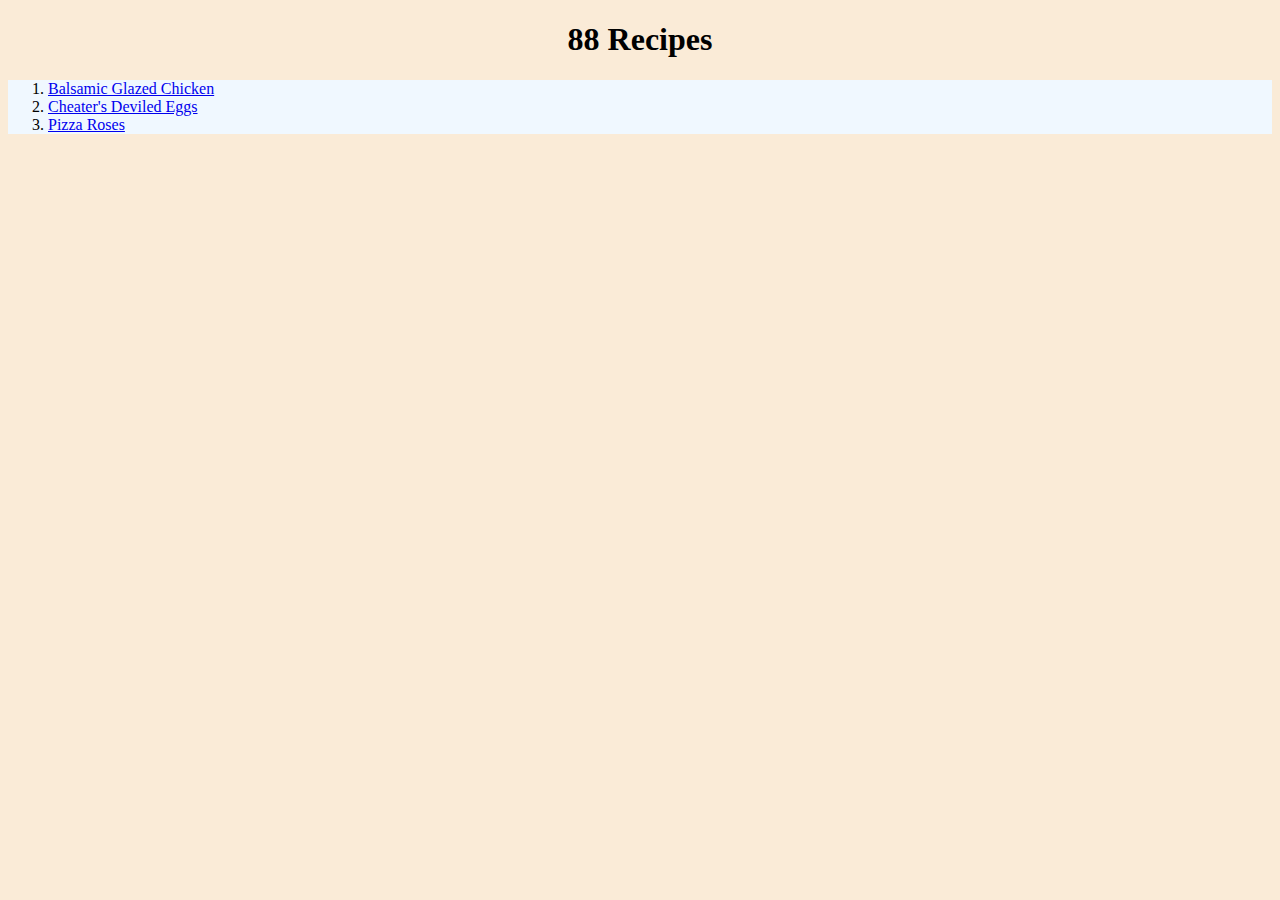
<file: index.html>
<!DOCTYPE html>
<html lang="en">
<head>
    <meta charset="UTF-8">
    <meta http-equiv="X-UA-Compatible" content="IE=edge">
    <meta name="viewport" content="width=device-width, initial-scale=1.0">
    <link href="style.css" media="screen" rel="stylesheet" type="text/css">
    <title>88 Recipes</title>
</head>
<body>
    <h1>88 Recipes</h1>
    <div id="recipe-list">
        <ol>
            <li><a href = "./recipes/balsamic-glazed-chicken.html" target="_blank">Balsamic Glazed Chicken</a></li>
            <li><a href = "./recipes/cheaters-deviled-eggs.html" target="_blank">Cheater's Deviled Eggs</a></li>
            <li><a href = "./recipes/pizza-roses.html" target="_blank">Pizza Roses</a></li>
        </ol>
    </div>
</body>
</html>
</file>
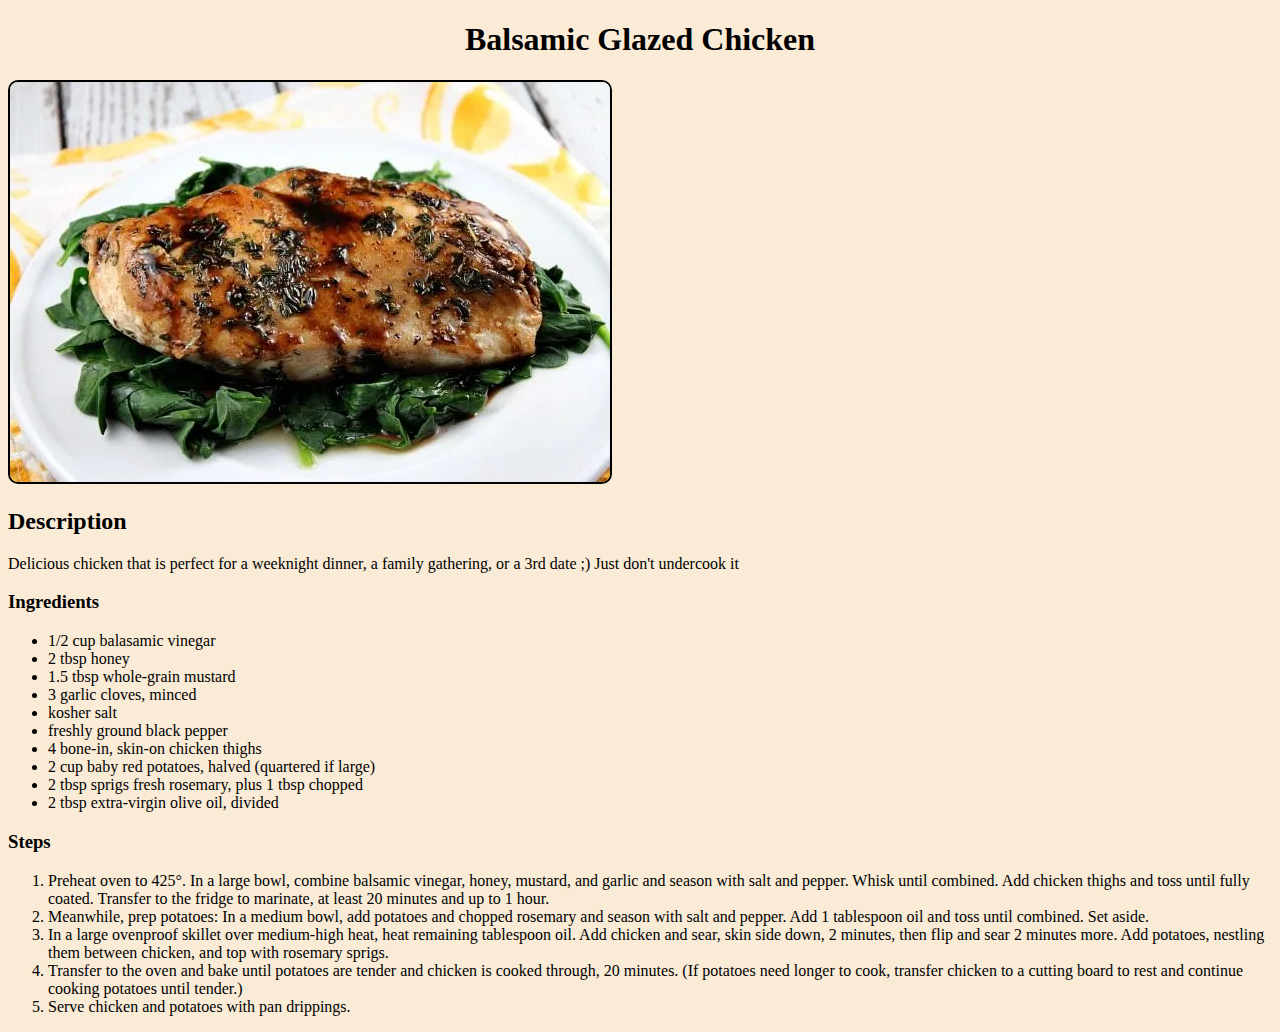
<file: recipes/balsamic-glazed-chicken.html>
<!DOCTYPE html>
<html lang="en">
<head>
    <meta charset="UTF-8">
    <meta http-equiv="X-UA-Compatible" content="IE=edge">
    <meta name="viewport" content="width=device-width, initial-scale=1.0">
    <link href="../style.css" media="screen" rel="stylesheet" type="text/css">
    <title>Balsamic Glazed Chicken</title>
</head>
<body>
    <h1 class="recipe-name">Balsamic Glazed Chicken</h1>
    <div class="img-div">
        <img class="img" src="../img/balsamic-glazed-chicken.png" alt="balsamic glazed chicken image">
    </div>
    
    <h2>Description</h2>
    <p>
        Delicious chicken that is perfect for a weeknight dinner, a family gathering, or a 3rd date ;) Just don't undercook it
    </p>
    <h3>Ingredients</h3>
    <ul>
        <li>1/2 cup balasamic vinegar</li>
        <li>2 tbsp honey</li>
        <li>1.5 tbsp whole-grain mustard</li>
        <li>3 garlic cloves, minced</li>
        <li>kosher salt</li>
        <li>freshly ground black pepper</li>
        <li>4 bone-in, skin-on chicken thighs</li>
        <li>2 cup baby red potatoes, halved (quartered if large)</li>
        <li>2 tbsp sprigs fresh rosemary, plus 1 tbsp chopped</li>
        <li>2 tbsp extra-virgin olive oil, divided</li>
    </ul>
    <h3>Steps</h3>
    <ol>
        <li>Preheat oven to 425°. In a large bowl, combine balsamic vinegar, honey, mustard, and garlic and season with salt and pepper. Whisk until combined. Add chicken thighs and toss until fully coated. Transfer to the fridge to marinate, at least 20 minutes and up to 1 hour.</li>
        <li>Meanwhile, prep potatoes: In a medium bowl, add potatoes and chopped rosemary and season with salt and pepper. Add 1 tablespoon oil and toss until combined. Set aside. </li>
        <li>In a large ovenproof skillet over medium-high heat, heat remaining tablespoon oil. Add chicken and sear, skin side down, 2 minutes, then flip and sear 2 minutes more. Add potatoes, nestling them between chicken, and top with rosemary sprigs. </li>
        <li>Transfer to the oven and bake until potatoes are tender and chicken is cooked through, 20 minutes. (If potatoes need longer to cook, transfer chicken to a cutting board to rest and continue cooking potatoes until tender.) </li>
        <li>Serve chicken and potatoes with pan drippings.</li>
    </ol>
</body>
</html>
</file>
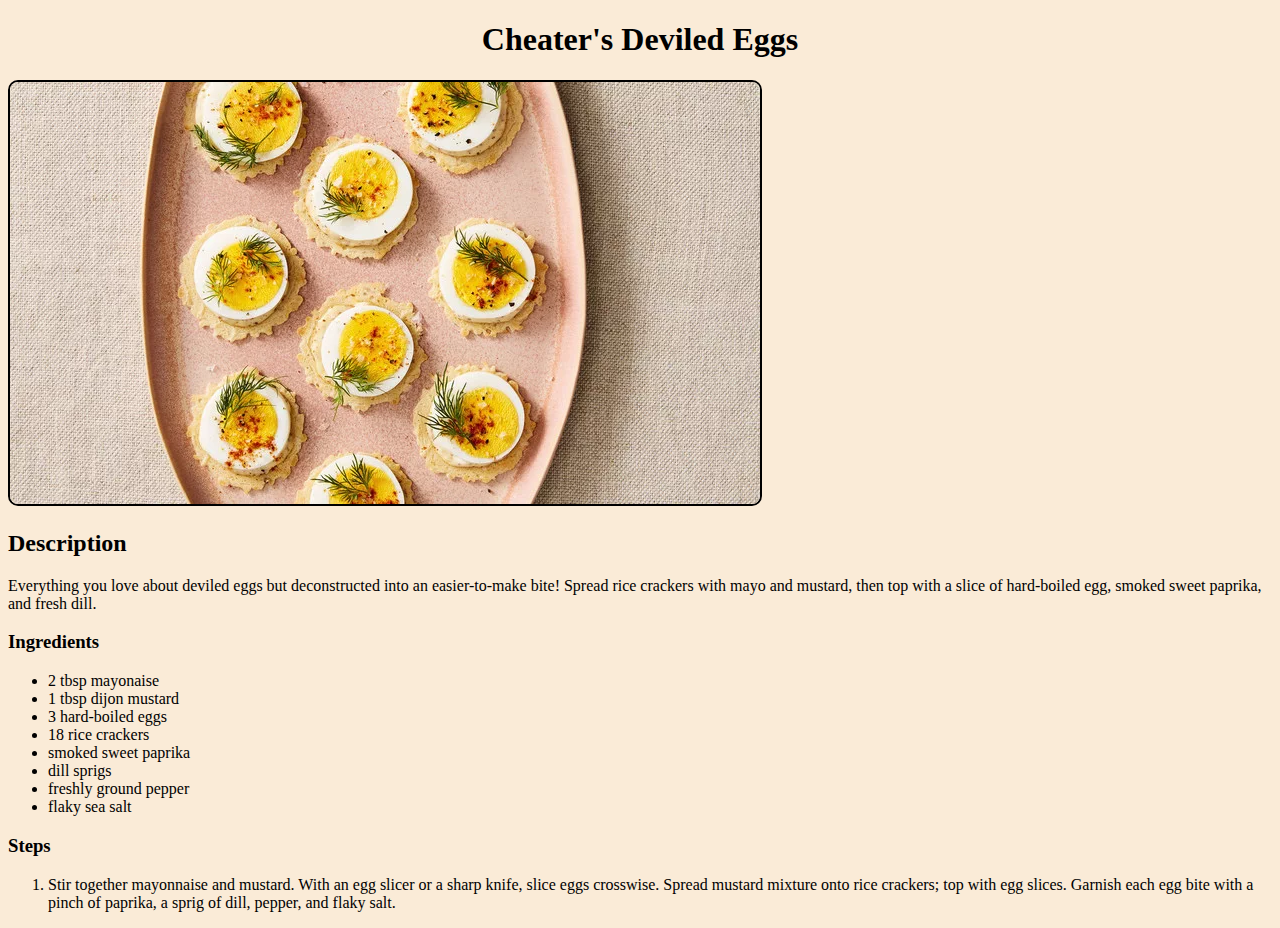
<file: recipes/cheaters-deviled-eggs.html>
<!DOCTYPE html>
<html lang="en">
<head>
    <meta charset="UTF-8">
    <meta http-equiv="X-UA-Compatible" content="IE=edge">
    <meta name="viewport" content="width=device-width, initial-scale=1.0">
    <link href="../style.css" media="screen" rel="stylesheet" type="text/css">
    <title>Balsamic Glazed Chicken</title>
</head>
<body>
    <h1 class="recipe-name">Cheater's Deviled Eggs</h1>
    <div class="img-div">
        <img class="img" src="../img/cheaters-deviled-eggs.png" alt="cheaters-deviled-eggs">
    </div>
    
    <h2>Description</h2>
    <p>
        Everything you love about deviled eggs but deconstructed into an easier-to-make bite! Spread rice crackers with mayo and mustard, then top with a slice of hard-boiled egg, smoked sweet paprika, and fresh dill.
    </p>
    <h3>Ingredients</h3>
    <ul>
        <li>2 tbsp mayonaise</li>
        <li>1 tbsp dijon mustard</li>
        <li>3 hard-boiled eggs</li>
        <li>18 rice crackers</li>
        <li>smoked sweet paprika</li>
        <li>dill sprigs</li>
        <li>freshly ground pepper</li>
        <li>flaky sea salt</li>
    </ul>
    <h3>Steps</h3>
    <ol>
        <li>
            Stir together mayonnaise and mustard. With an egg slicer or a sharp knife, slice eggs crosswise. Spread mustard mixture onto rice crackers; top with egg slices. Garnish each egg bite with a pinch of paprika, a sprig of dill, pepper, and flaky salt.
        </li>
    </ol>
</body>
</html>
</file>
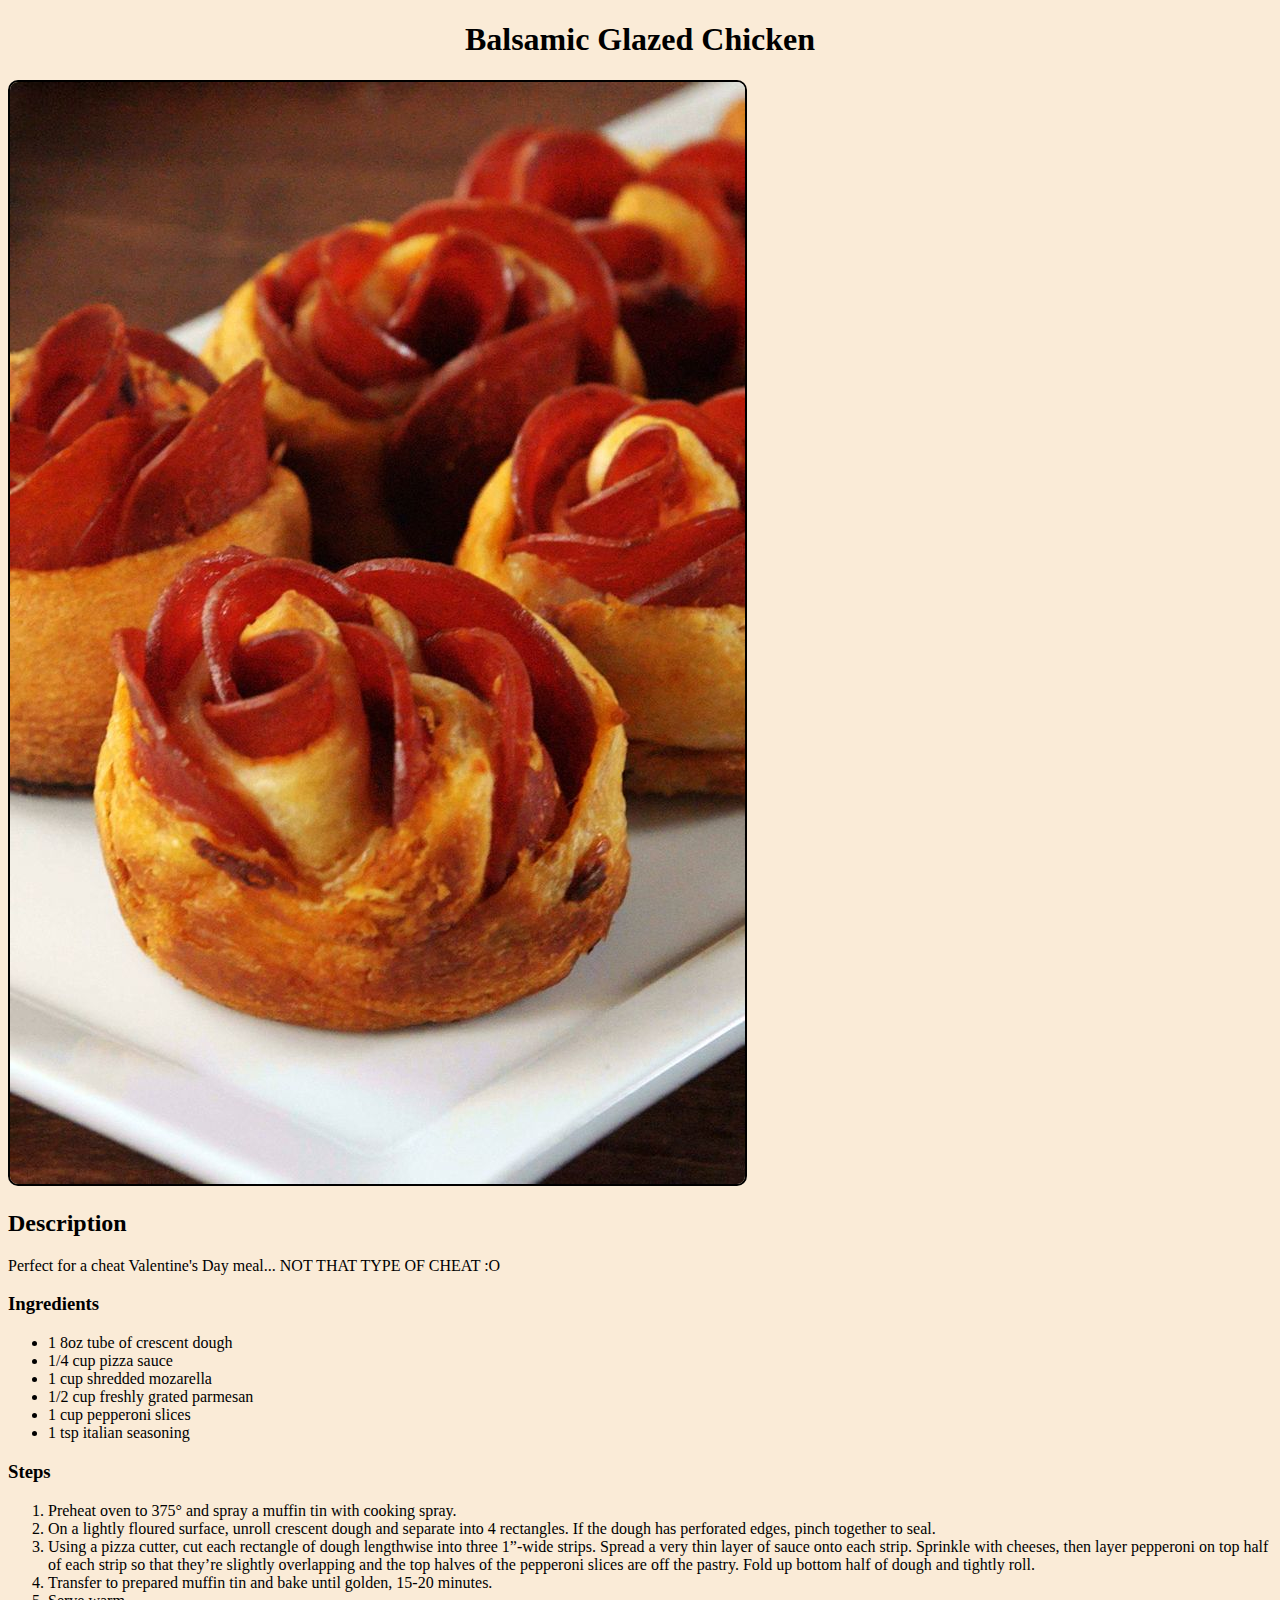
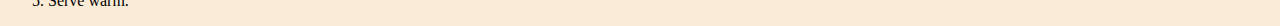
<file: recipes/pizza-roses.html>
<!DOCTYPE html>
<html lang="en">
<head>
    <meta charset="UTF-8">
    <meta http-equiv="X-UA-Compatible" content="IE=edge">
    <meta name="viewport" content="width=device-width, initial-scale=1.0">
    <link href="../style.css" media="screen" rel="stylesheet" type="text/css">
    <title>Balsamic Glazed Chicken</title>
</head>
<body>
    <h1 class="recipe-name">Balsamic Glazed Chicken</h1>
    <div class="img-div">
        <img class="img" src="../img/pizza-roses.png" alt="pizza-roses">
    </div>
    <h2>Description</h2>
    <p>
        Perfect for a cheat Valentine's Day meal... NOT THAT TYPE OF CHEAT :O
    </p>
    <h3>Ingredients</h3>
    <ul>
        <li>1 8oz tube of crescent dough</li>
        <li>1/4 cup pizza sauce</li>
        <li>1 cup shredded mozarella</li>
        <li>1/2 cup freshly grated parmesan</li>
        <li>1 cup pepperoni slices</li>
        <li>1 tsp italian seasoning</li>
    </ul>
    <h3>Steps</h3>
    <ol>
        <li>
            Preheat oven to 375° and spray a muffin tin with cooking spray.
        </li>
        <li>
            On a lightly floured surface, unroll crescent dough and separate into 4 rectangles. If the dough has perforated edges, pinch together to seal.
        </li>
        <li>
            Using a pizza cutter, cut each rectangle of dough lengthwise into three 1”-wide strips. Spread a very thin layer of sauce onto each strip. Sprinkle with cheeses, then layer pepperoni on top half of each strip so that they’re slightly overlapping and the top halves of the pepperoni slices are off the pastry. Fold up bottom half of dough and tightly roll.
        </li>
        <li>
            Transfer to prepared muffin tin and bake until golden, 15-20 minutes.
        </li>
        <li>
            Serve warm.
        </li>
    </ol>
</body>
</html>
</file>
<file: style.css>
body {
    background-color: antiquewhite;
}

#recipe-list {
    background-color: aliceblue;
}

.img {
    border: 2px solid black;
    border-radius: 10px;
}

h1 {
    text-align: center;
}

.recipe-name {
    font-family: Baskerville, Georgia, ;
}
</file>
